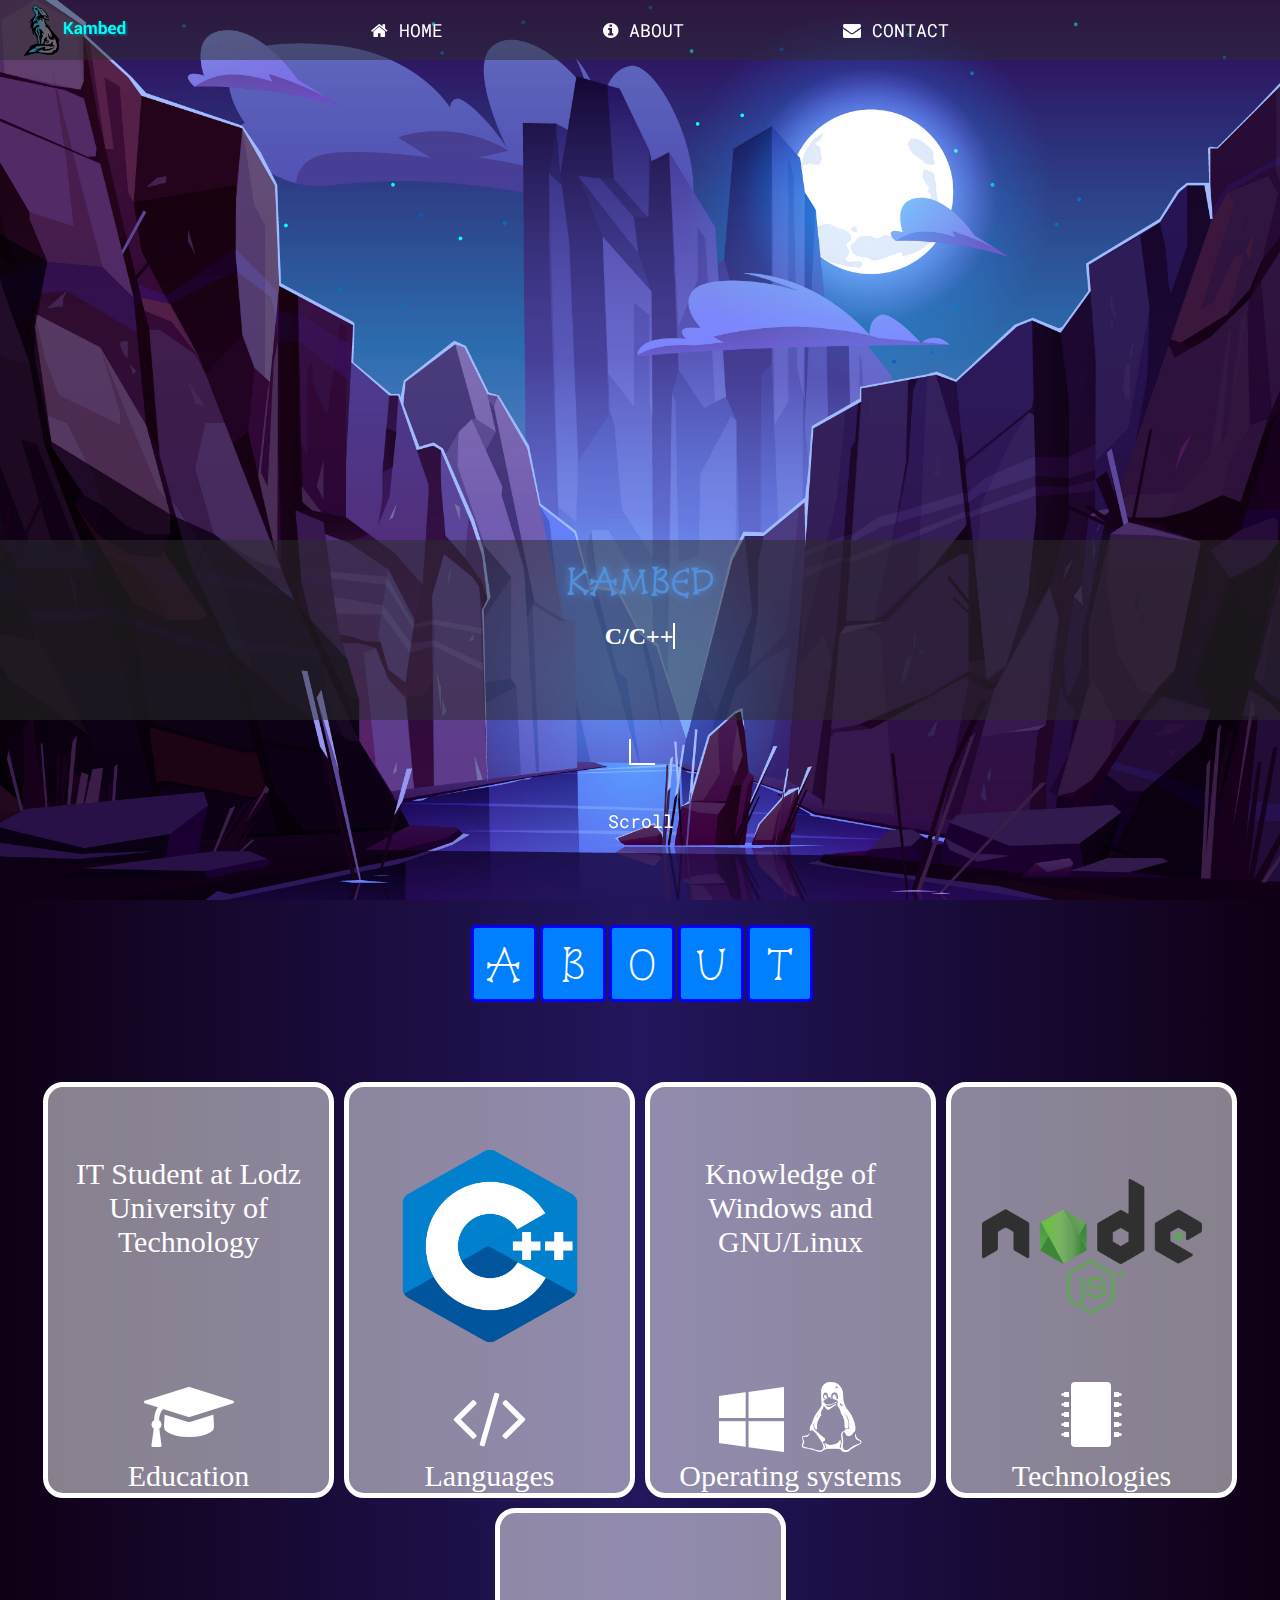
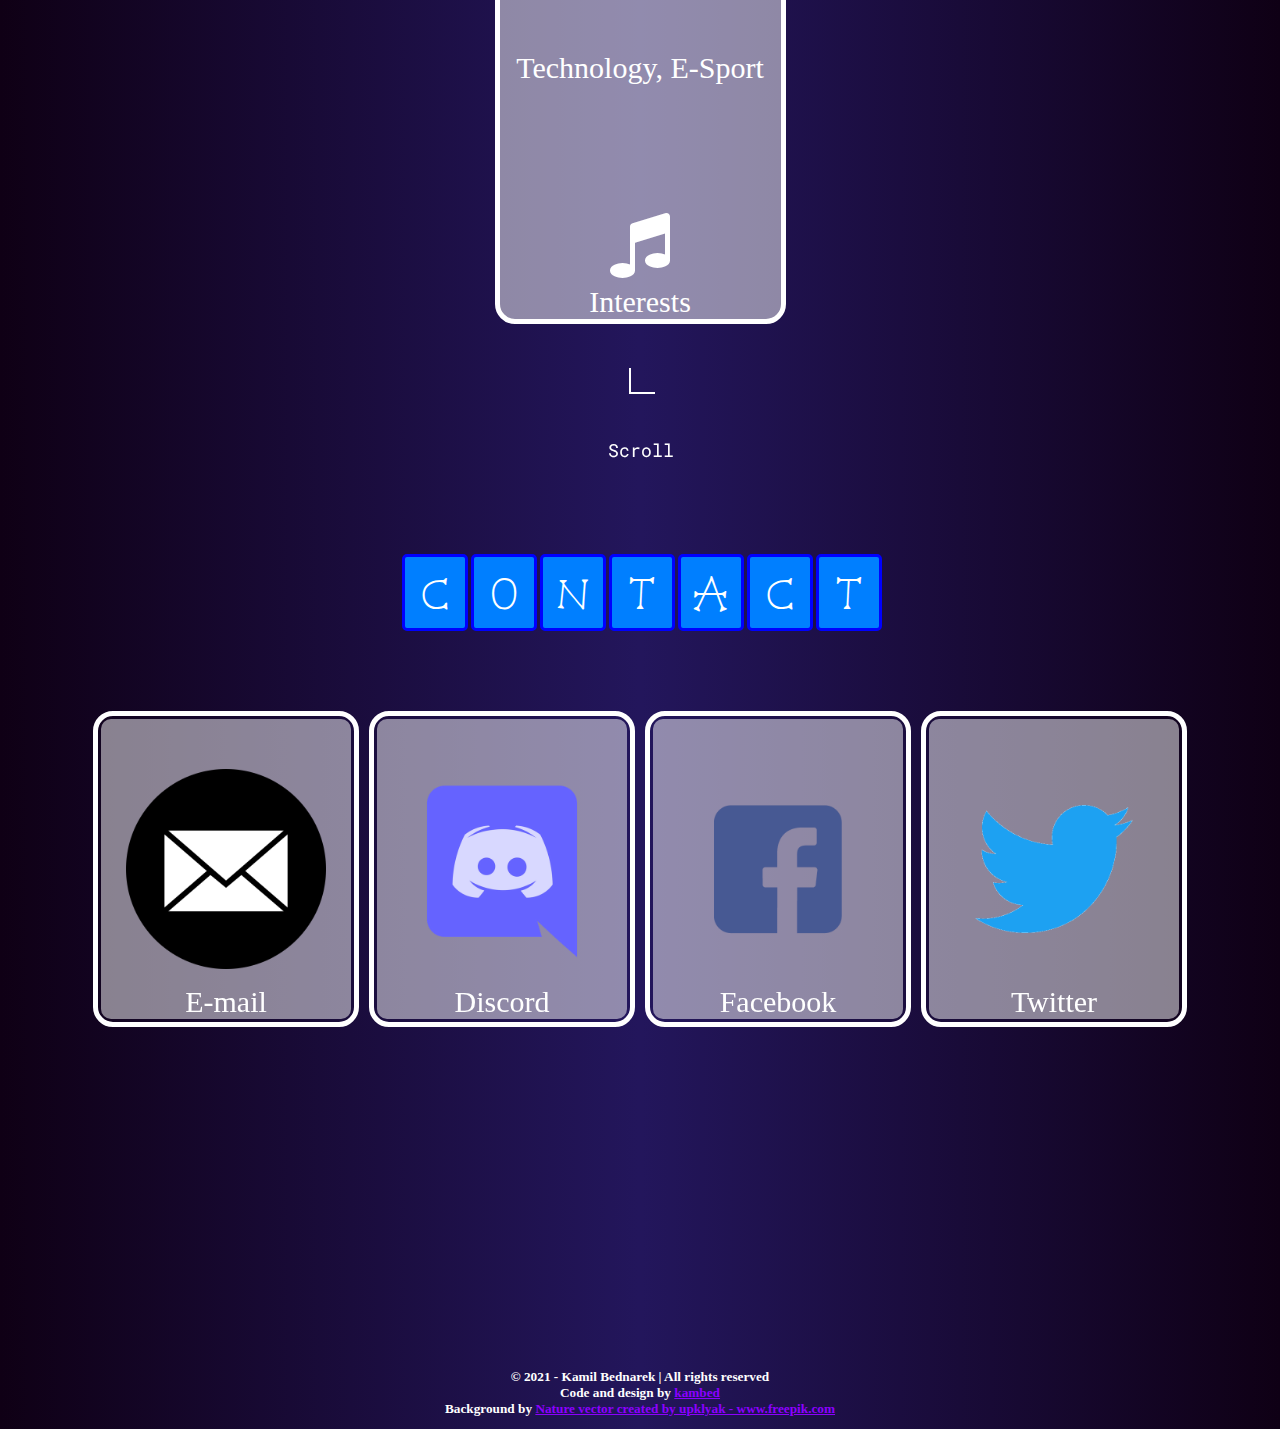
<file: index.html>
<!DOCTYPE html>
<html lang="en">
<head>
    <meta charset="UTF-8">
    <meta http-equiv="X-UA-Compatible" content="IE=edge">
    <meta name="viewport" content="width=device-width, initial-scale=1.0">
    <link rel="icon" type="image/png" href="kambed.png"/>
    <title>kambed | Website</title>
    <link rel="stylesheet" type="text/css" href="style.css">
    <link rel="stylesheet" type="text/css" href="TopMenuStyle.css">
    <link rel="preconnect" href="https://fonts.googleapis.com">
    <link rel="preconnect" href="https://fonts.gstatic.com" crossorigin>
    <link href="https://fonts.googleapis.com/css2?family=Roboto+Mono&family=Snowburst+One&display=swap" rel="stylesheet">
    <link rel="stylesheet" href="https://cdnjs.cloudflare.com/ajax/libs/font-awesome/4.7.0/css/font-awesome.min.css">
</head>
<body>
    <div id=background class="background">
        <div id="topMenu">
            <div id="logo">
                <a href="#background"><img src="logo.png"></a>
            </div>
            <input type="checkbox" id="checkboxTop">
            <div id="burgerMenu">
                <span></span>
                <span></span>
                <span></span>
            </div>
            <ul id="menu">
                <li><a href="#background" class="topMenuIcon"><i class="fa fa-home"></i> HOME</a></li>
                <li><a href="#about" class="topMenuIcon"><i class="fa fa-info-circle"></i> ABOUT</a></li>
                <li><a href="#contact" class="topMenuIcon"><i class="fa fa-envelope"></i> CONTACT</a></li>
            </ul>
        </div>
        <div id="centerText">
            <h1>KAMBED</h1>
            <h2 class="typewrite" data-period="2000" data-type='[ "C/C++", "Java", "JavaScript", "HTML", "CSS" ]'></h2>
        </div>
        <a href="#about" id="scrollButton"><span></span>Scroll</a>
    </div>
    <div id="about" class="background container">
        <div class="title">
            <span>A</span>
            <span>B</span>
            <span>O</span>
            <span>U</span>
            <span>T</span>
        </div>
        <div class="box-container">
            <div class="box">
                <div class="boxText">
                    <p>IT Student at Lodz University of Technology</p>
                    <h1><i class="fa fa-graduation-cap"></i></h1>
                    <p>Education</p>
                </div>
            </div>
            <div class="box">
                <div class="boxText">
                    <div class="logoChanger" id="logoContainer"></div><br>
                    <h1 class="noMargin"><i class="fa fa-code"></i></h1>
                    <p>Languages</p>
                </div>
            </div>
            <div class="box">
                <div class="boxText">
                    <p>Knowledge of Windows and GNU/Linux</p>
                    <h1><i class="fa fa-windows"></i>&nbsp;<i class="fa fa-linux"></i></h1>
                    <p>Operating systems</p>
                </div>
            </div>
            <div class="box">
                <div class="boxText">
                    <div class="logoChanger" id="logoContainerTechno"></div><br>
                    <h1 class="noMargin"><i class="fa fa-microchip"></i></h1>
                    <p>Technologies</p>
                </div>
            </div>
            <div class="box">
                <div class="boxText">
                    <p>Technology, E-Sport</p>
                    <h1><i class="fa fa-music"></i></h1>
                    <p>Interests</p>
                </div>
            </div>
            <a href="#contact" id="scrollButton"><span></span>Scroll</a>
        </div>
    </div>
    <div id="contact" class="background">
        <div class="title">
            <span>C</span>
            <span>O</span>
            <span>N</span>
            <span>T</span>
            <span>A</span>
            <span>C</span>
            <span>T</span>
        </div>
        <div class="box-container">
            <div class="box contactBox">
                <div class="contactBoxInner">
                    <div class="front">
                        <img src="logoEMAIL.png">
                        <div class="boxText">
                            <p>E-mail</p>
                        </div>
                    </div>
                    <div class="back">
                        <img src="logoEMAIL.png">
                        <div class="boxText">
                            <p id="email"><i class="fa fa-envelope"></i> kamil.bednarek.2001@gmail.com</p>
                        </div>
                    </div>
                </div>
            </div>
            <div class="box contactBox">
                <div class="contactBoxInner">
                    <div class="front">
                        <img src="logoDISCORD.png">
                        <div class="boxText">
                            <p>Discord</p>
                        </div>
                    </div>
                    <div class="back">
                        <img src="logoDISCORD.png">
                        <div class="boxText">
                            <p><i class="fa fa-microphone"></i><a href="https://discord.gg/8S9dAJG"> kambed#0307</a></p>
                        </div>
                    </div>
                </div>
            </div>
            <div class="box contactBox">
                <div class="contactBoxInner">
                    <div class="front">
                        <img src="logoFB.png">
                        <div class="boxText">
                            <p>Facebook</p>
                        </div>
                    </div>
                    <div class="back">
                        <img src="logoFB.png">
                        <div class="boxText">
                            <p><i class="fa fa-facebook"></i><a href="https://www.facebook.com/kamil.bednarek.1466/">  Kamil Bednarek</a></p>
                        </div>
                    </div>
                </div>
            </div>
            <div class="box contactBox">
                <div class="contactBoxInner">
                    <div class="front">
                        <img src="logoTWITTER.png">
                        <div class="boxText">
                            <p>Twitter</p>
                        </div>
                    </div>
                    <div class="back">
                        <img src="logoTWITTER.png">
                        <div class="boxText">
                            <p><i class="fa fa-twitter"></i> <a href="https://twitter.com/kambed111"> kambed111</a></p>
                        </div>
                    </div>
                </div>
            </div>
        <!--
            <ul>
                <li><br></li>
                <li><br></li>
                <li><br></li>
                <li><br></li>
            </ul>
        -->
            
        </div>
    </div>
    <div id="copyright" class="background">
        <h5>
            © 2021 - Kamil Bednarek | All rights reserved <br> 
            Code and design by <a href="kambed.github.io">kambed</a> <br>
            Background by <a href='https://www.freepik.com/vectors/nature'>Nature vector created by upklyak - www.freepik.com</a>
        </h5>
    </div>
    <script src="scroll.js"></script>
    <script src="scrollAnimation.js"></script>
    <script src="typewriter.js"></script>
</body>
</html>
</file>
<file: style.css>
body,html{
  margin: 0px 0px 0px 0px;
}
#background{
  position: relative;
  background-image:url(background.jpg);
  background-size: cover;
  background-repeat:no-repeat;
  background-position: center;
  height:100vh;
}
.background{
  margin: 0px 0px 0px 0px;
}
@media screen and (min-width: 1101px) { 
  .background{
    background: linear-gradient(to right,#0F0015,#23165C,#0F0015);
  }
}
@media screen and (max-width: 1100px) {  
  .background{
    background: linear-gradient(to right,#150536 10%,#23165C 35%,#23165C 65%,#150536 90%);
  }
}
#centerText h1{
  font-weight: bolder;
  text-shadow: 0px 0px 10px;
  animation: colorChange 15s infinite;
  animation-timing-function: linear;
  font-family: 'Snowburst One', cursive;
  color: #5390d9;
}
@keyframes colorChange {
  0%{color:#5390d9; text-shadow: #5390d9;}
  8%{color:#4ea8de; text-shadow: #4ea8de;}
  16%{color:#48bfe3; text-shadow: #48bfe3;}
  25%{color:#56cfe1; text-shadow: #56cfe1;}
  33%{color:#64dfdf; text-shadow: #64dfdf;}
  41%{color:#72efdd; text-shadow: #72efdd;}
  50%{color:#80ffdb; text-shadow: #80ffdb;}
}
#centerText{
  text-align: center;
  margin: auto;
  position: absolute;
  bottom: 20%;
  width: 100%;
  height: 20%;
  background-color: rgb(44, 44, 44, 0.5);
  color: white;
  animation: comeFromUp 1.5s;
}
@keyframes comeFromUp {
  from{bottom: 100%; background-color: rgb(44, 44, 44, 0.0);}
  to{bottom: 20%; background-color: rgb(44, 44, 44, 0.5);}
}
@keyframes blink-caret {
  from, to { border-color: transparent }
  50% { border-color: white; }
}
#scrollButton{
  animation: comeFromUpArrow 1.5s;
  position: absolute;
  bottom: 20px;
  left: 50%;
  margin-left: -32px;
  z-index: 2;
  transform: translate(0, -50%);
  color: white;
  font-family: 'Roboto Mono','Courier New', Courier, monospace;
  font-size: 18px;
  letter-spacing: .05 em;
  text-decoration: none;
  transition: opacity .3s;
  padding-top: 70px;
}
@keyframes comeFromUpArrow {
  from{bottom: 100%;}
  to{bottom: 20px;}
}
#scrollButton:hover {
  opacity: 0.7;
}
#scrollButton span {
  position: absolute;
  top: 0px;
  left: 50%;
  width: 24px;
  height: 24px;
  margin-left: -12px;
  border-left: 2px solid #fff;
  border-bottom: 2px solid #fff;
  animation: ArrowGoDown 1.5s infinite;
}
@keyframes ArrowGoDown {
  0% {
    transform: rotate(-45deg) translate(0, 0);
    opacity: 0;
  }
  50% {
    opacity: 1;
  }
  100% {
    transform: rotate(-45deg) translate(-20px, 20px);
    opacity: 0;
  }
}
.title{
  display: flex;
  justify-content: center;
}
.title span{
  font-family: 'Snowburst One', cursive;
  font-size: 40px;
  color: #fff;
  float: left;
  padding: 10px;
  border: 3px solid blue;
  border-radius: 5px;
  background-color: rgb(0, 127, 255);
  position: relative;
  top: 25px;
  display: inline;
  width: 40px;
  text-align: center;
  margin-left: 3px;
}
.box-container{
  padding-bottom: 200px;
  display: flex;
  align-items: center;
  justify-content: center;
  flex-wrap: wrap;
  color: white;
  margin-top: 100px;
  font-size: 20px;
  text-align: left;
}
.box-container a{
  color: white;
}
.box-container li{
  margin-top: 10px;
  list-style-type: none;
}
.box{
  margin: 5px;
  position: relative;
  height: 400px;
  width: 275px;
  border: 5px solid white;
  border-radius: 20px;
  background-color: rgb(255,255,255,0.5);
  overflow: hidden;
  padding: 3px 3px 3px 3px;
}
.logoChanger{
  height: 220px;
  background-image: url(logoCPP.png);
  background-size: 220px;
  background-position: center;
  background-repeat: no-repeat;
  transition: background-image 0.5s linear;
}
#logoContainerTechno{
  background-image: url(logoNode.png);
}
.boxText{
  position: absolute;
  text-align: center;
  margin: default auto auto auto;
  left: 0;
  right: 0;
  bottom: 0;
}
.boxText h1{
  font-size: 70px;
  margin-bottom: 0px;
  margin-top: 120px;
}
.boxText h1.noMargin{
  margin-top: 0px;
}
.boxText p{
  font-size: 30px;
  margin-top: 0px;
  margin-bottom: 0px;
}
#about{
  position: relative;
  min-height:100vh;
}
#contact{
  position: relative;
  min-height:calc(100vh - 60px);
}
.contactBox{
  width: 250px;
  height: 300px;
  background-color: transparent;
  transition: width 0.8s, border-color 0.8s;
}
.contactBoxInner {
  position: relative;
  width: 100%;
  height: 100%;
  text-align: center;
  transition: transform 0.8s;
  transform-style: preserve-3d;
  border-radius: 10px;
}
.contactBox:hover{
  width: 600px;
  border-color: #1DA1F2;
}
.contactBox:hover .contactBoxInner {
  transform: rotateY(180deg);
}
.front, .back {
  position: absolute;
  width: 100%;
  height: 100%;
  backface-visibility: hidden;
}
.front {
  border-radius: 10px;
  background-color: rgb(255,255,255,0.5);
}
.back {
  border-radius: 10px;
  background-color: rgb(255,255,255,1);
  color: black;
  transform: rotateY(180deg);
  font-size: 10px;
}
.contactBox img{
  position: absolute;
  margin: auto auto auto auto;
  left: 0;
  right: 0;
  bottom: 0;
  top: 0;
  height: 200px;
  transition: opacity 0.2s linear; 
}
.back img{
  height: 150px;
}
.back a{
  color:black;
}
  
#copyright{
  height: 60px;
  position:relative;
  width: 100%;
  text-align: center;
  color: white;
}
#copyright h5{
  margin-top: 0px;
  margin-bottom: 0px;
}
#copyright a{
  color:rgb(140, 0, 255);
}
</file>
<file: TopMenuStyle.css>
#logo{
    float: left;
}
#logo img{
    position:absolute;
    left: 10px;
    height: 60px;
}
#topMenu {
    position: fixed;
    height: 60px;
    width: 100%;
    z-index: 1;
    font-size: 18px;
    font-family: 'Roboto Mono','Courier New', Courier, monospace;
    text-align:center;
    background-color: rgb(44,44,44,0.5);
    transition: top 0.5s;
}
#topMenu li {
    position:relative;
    padding:0 6%;
    display:inline;
}
#topMenu a{
    text-decoration:none; 
    color: white;
    animation: fadeIn 3s;
}
@keyframes fadeIn {
    from{opacity: 0;}
    to{opacity: 1;}
}
.topMenuIcon:after {
    content: "";   
    display: block;
    position: absolute;
    height: 2px;
    left: 50%;
    width: 0;
    background: rgb(0, 255, 255, 0.7);
    transition: width 1.3s ease 0s, left 1.3s ease 0s;
}
@media screen and (min-width: 1101px) { 
    .topMenuIcon:after {
        bottom: -9px;
    }
}
@media screen and (max-width: 1100px) {  
    .topMenuIcon:after {
        bottom: 5px;
    }
}
.topMenuIcon:hover:after{ 
      width: 100%; 
      left: 0%;
}
.topMenuIcon{
      transition: text-shadow 1.3s;
}
.topMenuIcon:hover{
      text-shadow: 0px 0px 10px white;
}
@media screen and (min-width: 1101px) { 
    #topMenu #checkboxTop{
        display: none;
    }
}
@media screen and (max-width: 1100px) {    
    #topMenu input
    {
        margin: 0px 0px 0px 0px;
        width: 40px;
        height: 32px;
        position: absolute;
        top: 14px;
        right: 14px;
        cursor: pointer;
        opacity: 0;
        z-index: 2;
    }
    #burgerMenu{
        position: absolute;
        top: 14px;
        right: 14px;
    }
    #burgerMenu span
    {
        display: block;
        width: 33px;
        height: 4px;
        margin-bottom: 5px;
        position: relative;
        background: white;
        border-radius: 3px;
        z-index: 1;
        transform-origin: 4px 0px;
        transition: transform 0.5s cubic-bezier(0.77,0.2,0.05,1.0),
                    opacity 0.55s ease;
    }
    #topMenu input:checked ~ #burgerMenu span:nth-child(1)
    {
        transform: rotate(45deg);
    }
    #topMenu input:checked ~ #burgerMenu span:nth-child(3)
    {
        transform: rotate(-45deg) translate(-2px,-2px);
    }
    #topMenu input:checked ~ #burgerMenu span:nth-child(2)
    {
        opacity: 0;
        transform: rotate(0deg) scale(0.2, 0.2);
    }
    #menu
    {
        position: absolute;
        top: 42px;
        right: 0px;
        width: 300px;

        background: rgb(44,44,44,0.5);
        list-style-type:none; 
        transform: translate(100%, 0);
        transition: transform 0.5s cubic-bezier(0.77,0.2,0.05,1.0);
    }
    #menu li
    {
        display:list-item;

        position: relative;
        padding: 10px 0;
        font-size: 22px;
    }
    
    #topMenu input:checked ~ ul
    {
        transform: none;
    }
}
</file>
